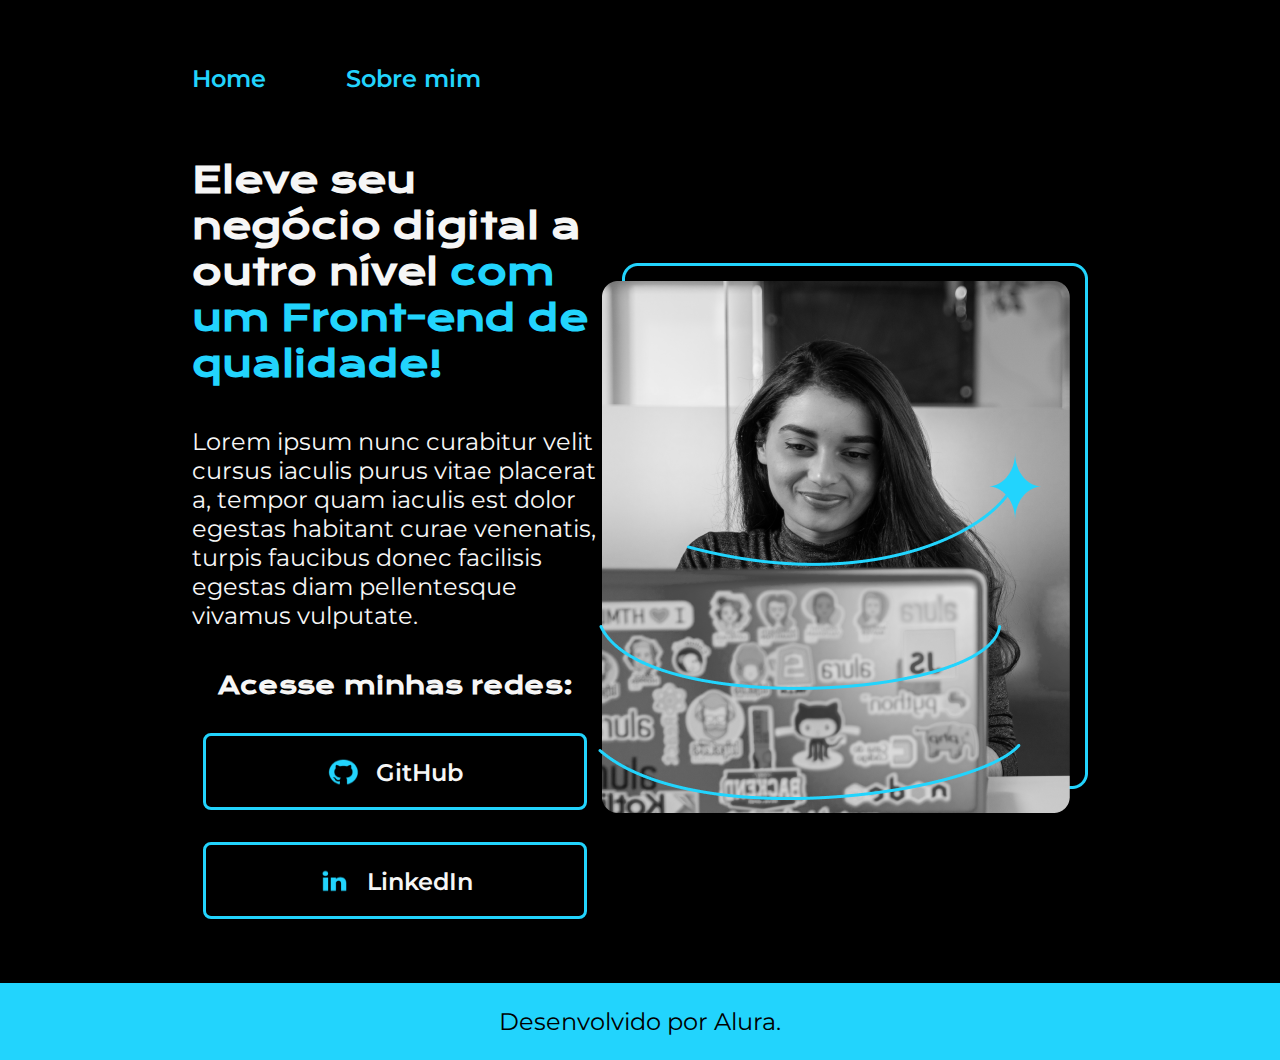
<file: index.html>
<!DOCTYPE html>
<html lang="pt-br">

<head>
    <meta charset="UTF-8">
    <meta http-equiv="X-UA-Compatible" content="IE=edge">
    <meta name="viewport" content="width=device-width, initial-scale=1.0">
    <title>Portifolio</title>
    <link rel="stylesheet" href="./styles/style.css">
</head>

<body>
    <header class="cabecalho">
        <nav class="cabecalho__menu">
            <a class="cabecalho__menu__link" href="index.html">Home</a>
            <a class="cabecalho__menu__link" href="about.html">Sobre mim</a>
            
        </nav>
    </header>
    <main class="apresentacao">
        <section class="apresentacao__conteudo">
            <h1 class="apresentacao__conteudo__titulo">Eleve seu negócio digital a outro nível<strong 
            class="titulo-destaque"> com um Front-end de qualidade!
            </strong></h1>
            <p class="apresentacao__conteudo__texto">Lorem ipsum nunc curabitur velit cursus iaculis purus vitae placerat a, 
                tempor quam iaculis est dolor egestas habitant curae venenatis, turpis faucibus donec facilisis egestas diam pellentesque vivamus vulputate.</p>
            <div class="apresentacao__links">
                <h2 class="apresentacao__links__subtitulo">Acesse minhas redes:</h2>
                <a class="apresentacao__links__link" href=""><img src="./assets/github.png" alt="icone do GitHub">GitHub</a>
                <a class="apresentacao__links__link" href=""><img src="./assets/linkedin.png" alt="icone do LinkedIn">LinkedIn</a>
            </div>
        </section>
        <img src="./assets/Imagem.png" alt="Foto da Joana Santos programando">
    </main>
    <footer class="rodape">
        <p>Desenvolvido por Alura.</p>
    </footer>
</body>

</html>
</file>
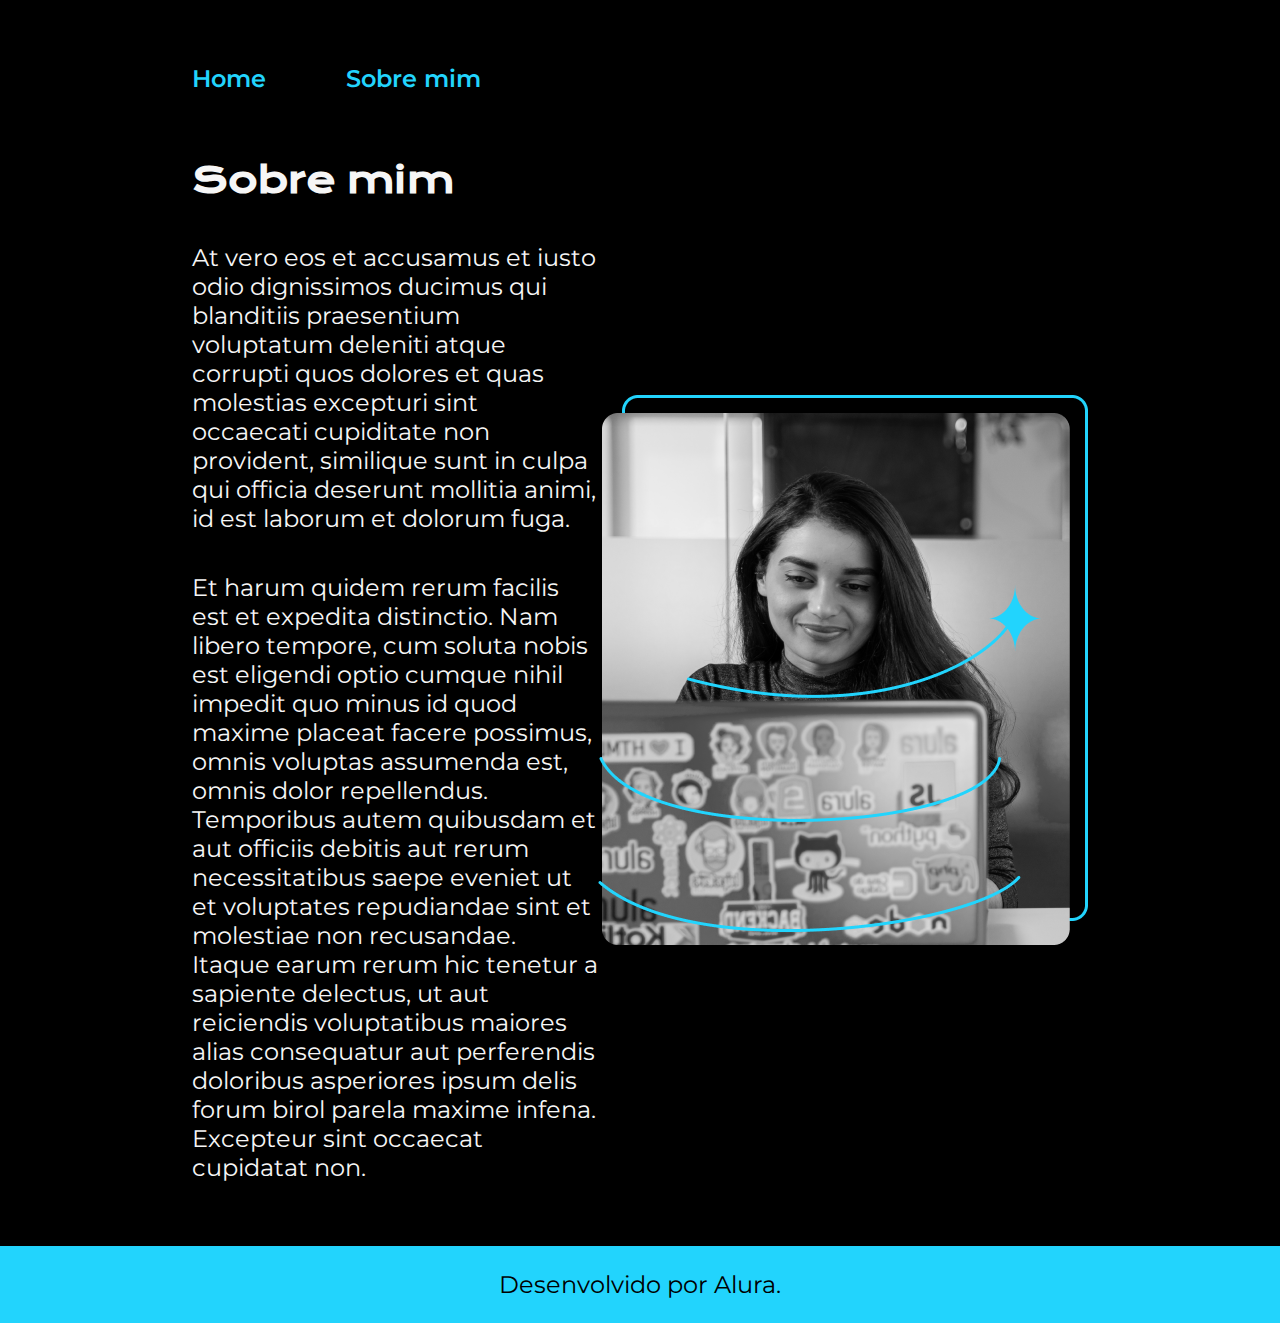
<file: about.html>
<!DOCTYPE html>
<html lang="pt-br">
<head>
    <meta charset="UTF-8">
    <meta name="viewport" content="width=device-width, initial-scale=1.0">
    <title>Sobre mim</title>
    <link rel="stylesheet" href="./styles/style.css">
</head>
<body>
   <header class="cabecalho"> 
        <nav class="cabecalho__menu">
            <a class="cabecalho__menu__link" href="index.html">Home</a>
            <a class="cabecalho__menu__link" href="about.html">Sobre mim</a>
            
        </nav>
   </header>
   <main class="apresentacao">
        <section class="apresentacao__conteudo">
            <h1 class="apresentacao__conteudo__titulo">Sobre mim</h1>
            <p class="apresentacao__conteudo__texto">
                At vero eos et accusamus et iusto odio dignissimos ducimus qui blanditiis praesentium voluptatum deleniti atque corrupti quos dolores et quas molestias excepturi sint occaecati cupiditate non provident, similique sunt in culpa qui officia deserunt mollitia animi, id est laborum et dolorum fuga.
            </p>
            <p class="apresentacao__conteudo__texto"> 
                Et harum quidem rerum facilis est et expedita distinctio. Nam libero tempore, cum soluta nobis est eligendi optio cumque nihil impedit quo minus id quod maxime placeat facere possimus, omnis voluptas assumenda est, omnis dolor repellendus. Temporibus autem quibusdam et aut officiis debitis aut rerum necessitatibus saepe eveniet ut et voluptates repudiandae sint et molestiae non recusandae. Itaque earum rerum hic tenetur a sapiente delectus, ut aut reiciendis voluptatibus maiores alias consequatur aut perferendis doloribus asperiores ipsum delis forum birol parela maxime infena. Excepteur sint occaecat cupidatat non.  
            </p>
        </section>
        <img src="./assets/Imagem.png" alt="imagem">
   </main>
   <footer class="rodape">
        <p>Desenvolvido por Alura.</p>
   </footer> 
</body>
</html>
</file>
<file: styles/style.css>
@import url('https://fonts.googleapis.com/css2?family=Krona+One&family=Montserrat:wght@400;600&display=swap');

:root{
    --cor-principal:#000000;
    --cor-secundaria:#f6f6f6;
    --cor--terciaria:#22D4FD;
    --cor-hover:#272727;

    --fonte-primaria:'Krona One', sans-serif;
    --fonte-secundaria:'Montserrat', sans-serif;

}


*{
    margin: 0;
    padding: 0;
}

body{
    box-sizing: border-box;
    background-color: var(--cor-principal);
    color:var(--cor-secundaria);
}

.cabecalho{
    padding: 5% 0% 0% 15%;
}

.cabecalho__menu{
    display: flex;
    gap: 80px;
}

.cabecalho__menu__link{
    font-family:'Montserrat', sans-serif;
    font-size: 24px;
    font-weight: 600;
    color:var(--cor--terciaria);
    text-decoration: none;
}

.titulo-destaque{
    color:var(--cor--terciaria);
}

.apresentacao{
    padding: 5% 15%;
    display: flex;
    align-items: center;
    justify-content: space-between;
}
.apresentacao__conteudo{
    width: 615px;
    display: flex;
    flex-direction: column;
    gap: 40px;
}

.apresentacao__conteudo__titulo{
    font-size: 36px;
    font-family: var(--fonte-primaria);
}

.apresentacao__conteudo__texto{
    font-size: 24px;
    font-family: var(--fonte-secundaria);
}

.apresentacao__links{
    display: flex;
    justify-content:space-between ;
    flex-direction: column;
    align-items: center;
    gap: 32px;
}
@keyframes hover {
    
    from{background-color:var(--cor-principal);}
    to{background-color: var(--cor-hover);}
}

.apresentacao__links__link{
    display: flex;
    justify-content:center;
    gap:16px;
    width: 378px;
    text-align: center;
    font-size: 24px;
    font-weight: 600;
    height: 28px;
    padding: 21.5px 0;
    text-decoration: none;
    color: var(--cor-secundaria);
    font-family: var(--fonte-secundaria);
    border: 3px solid var(--cor--terciaria);
    border-radius: 8px;
    transition: transform .5s;
}

.apresentacao__links__link:hover{
    cursor: pointer;
    background-color: var(--cor-hover);
    border:4px solid var(--cor--terciaria);
    transform: scale(1.2);
    -ms-transform: scale(1.2);
    -webkit-transform: scale(1.2); 
}
.apresentacao__links__subtitulo{
    font-family: var(--fonte-primaria);
}
.rodape{
    background-color: var(--cor--terciaria);
    color:var(--cor-principal);
    padding: 24px;
    text-align: center;
    font-family:var(--fonte-secundaria);
    font-size: 24px;
    font-weight: 400;
}
</file>
